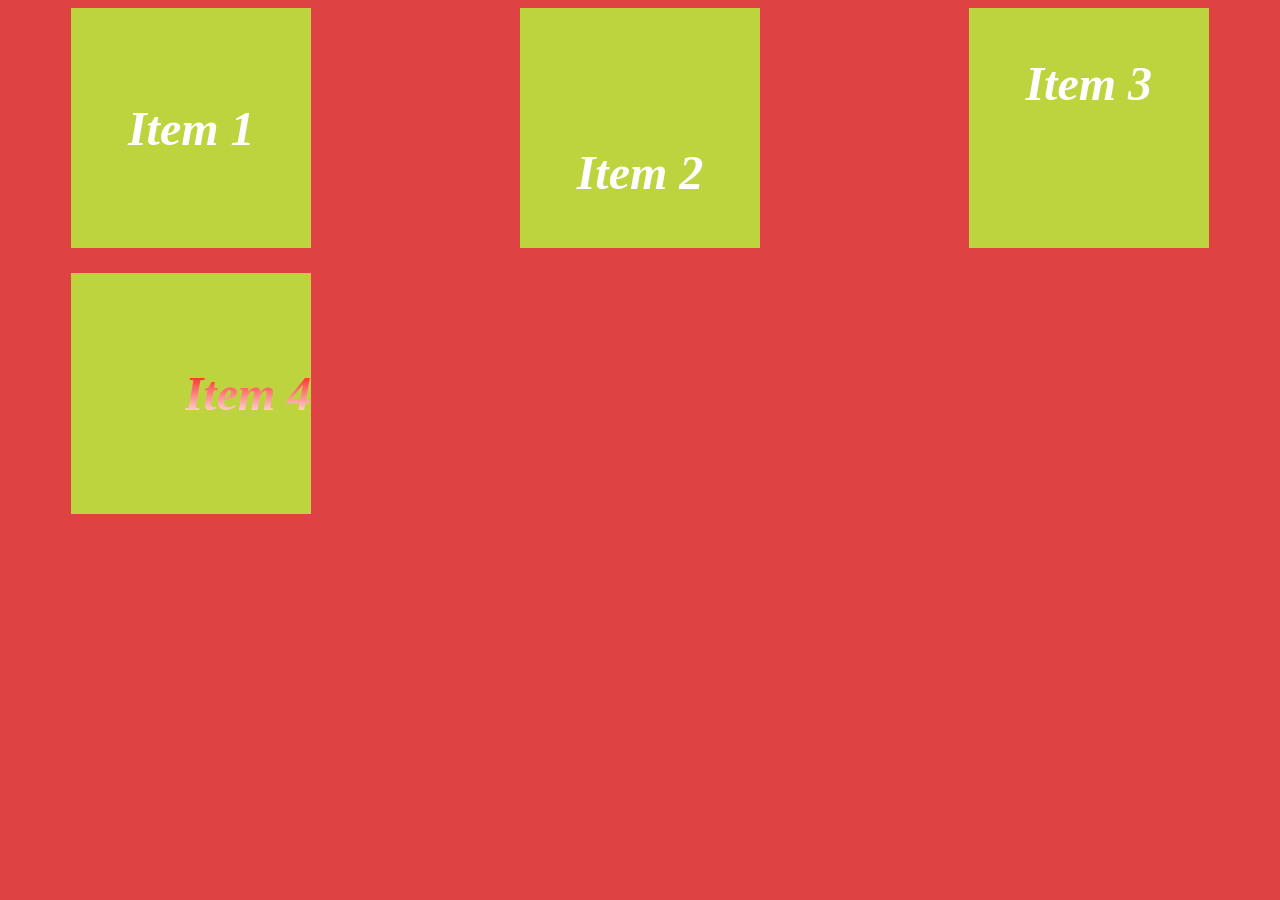
<file: index.html>
<!DOCTYPE html>
<html lang="en">
<head>
    <meta charset="UTF-8">
    <meta name="viewport" content="width=device-width, initial-scale=1.0">
    <link rel="stylesheet" type="text/css" href="style.css">
    <title>Training Ground</title>
</head>
<body>
    <div class="container">
        <div class="item item1">
            <p class="item1Text centeredText">Item 1</p>
        </div>
        <div class="item item2">
            <p class="item2Text">Item 2</p>
        </div>
        <div class="item item3">
            <p class="item3Text">Item 3</p>
        </div>
        <div class="item item4">
            <p class="item4Text centeredText">Item 4</p>
        </div>
    </div>
</body>
</html>
</file>
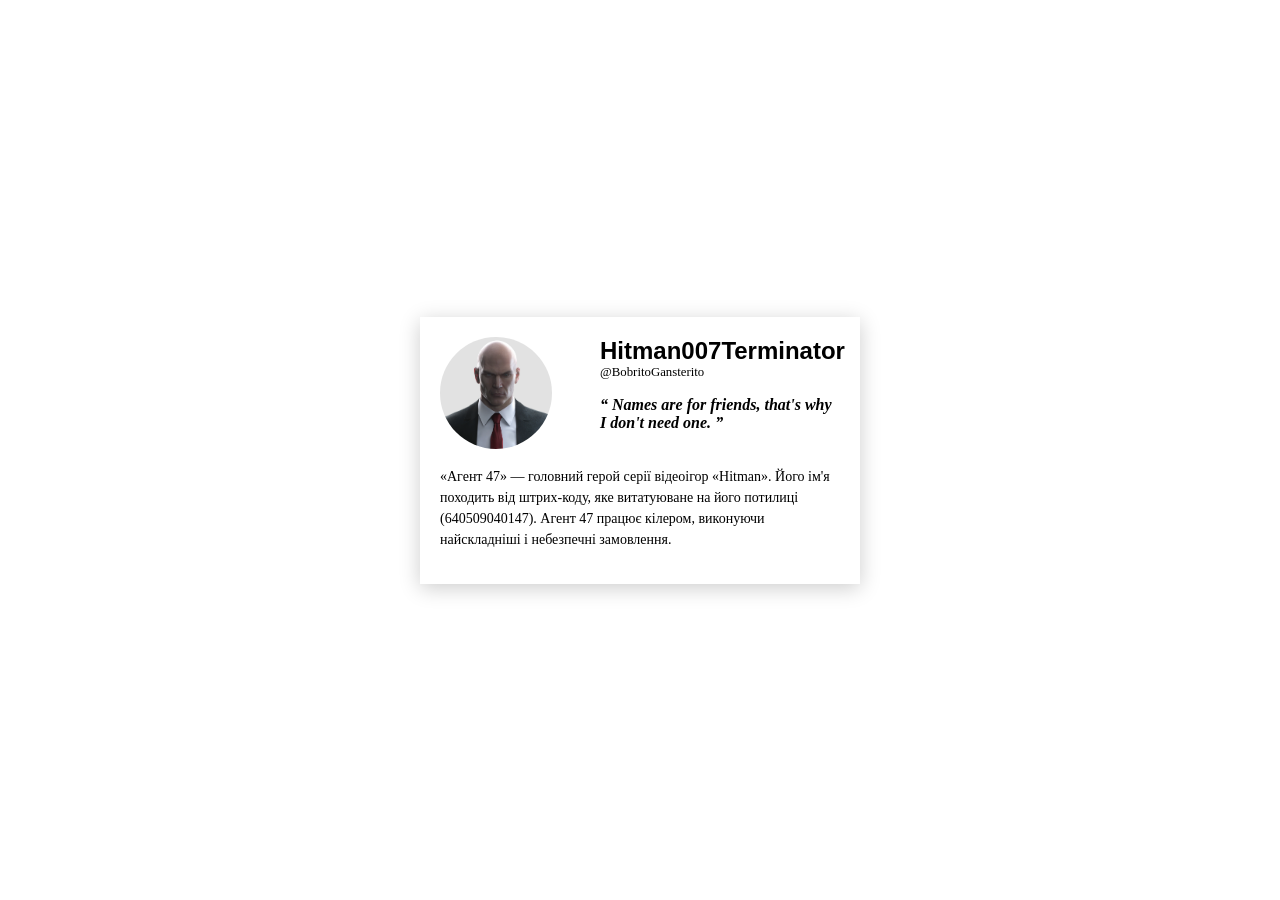
<file: S1-007-Soloviov/index.html>
<!DOCTYPE html>
<html lang="en">
<head>
    <meta charset="UTF-8">
    <meta name="viewport" content="width=device-width, initial-scale=1.0">
    <title>Document</title>
    <link rel="stylesheet" href="style.css">
</head>
<body>
    <div class="container">
        <img src="HitMEman.png" alt="boldMan">
        <div class="profile">
            <div class="item-text pseudoname"> Hitman007Terminator </div>
            <div class="item-text user-name"> @BobritoGansterito </div>
            <q> Names are for friends, that's why I don't need one. </q>
        </div>
        <p> «Агент 47» — головний герой серії відеоігор «Hitman».
            Його ім'я походить від штрих-коду, яке витатуюване на його потилиці (640509040147).
            Агент 47 працює кілером, виконуючи найскладніші і небезпечні замовлення.
        </p>
    </div>
</body>
</html>
</file>
<file: style.css>
body {
    background-color: rgba(222, 66, 66, 1);
}

.container {
    display: flex;
    flex-wrap: wrap;
    justify-content: space-between;
    max-height: 100%;
}

.item {
    display: flex;
    justify-content: center;
    background-color: rgba(189, 212, 62, 1);
    width: 19%;
    aspect-ratio: 1/1;
    margin: 0 5% 2%;
}

.item2 {
    align-items: flex-end;
}

.item4 {
    justify-content: flex-end;
}

.item1Text, .item2Text, .item3Text, .item4Text {
    color: white;
    font-size: 3em;
    font-weight: bold;
    font-style: italic;
}

.centeredText {
    align-self: center;
}

.item4Text {
    background: linear-gradient(red, white);
    background-clip: text;
    -webkit-text-fill-color: transparent;
}
</file>
<file: S1-007-Soloviov/style.css>
body {
    padding: 0 20px;
    margin: 0;
    height: 100vh;
    display: flex;
    justify-content: center;
    align-items: center;
}
.container {
    width: 100%;
    max-width: 25em;
    padding: 20px;
    box-shadow: 0 4px 20px rgba(0,0,0,0.2);
    display: flex;
    flex-wrap: wrap;
    justify-content: space-between;
}

.profile {
    max-width: 15em;
    display: flex;
    margin-bottom: 20px;
    flex-wrap: wrap;
}

.pseudoname {
    font-family: sans-serif;
    font-weight: 700;
    font-size: 1.5em;
}

.user-name {
    font-size: 0.8em;
}

q {
    font-style: italic;
    font-weight: 600;
    margin-top: 1em;
}

img {
    height: 7em;
    width: 7em;
    object-fit: cover;
    border-radius: 50%;
}

p {
  font-size: 14px;
  line-height: 1.5;
}
</file>
